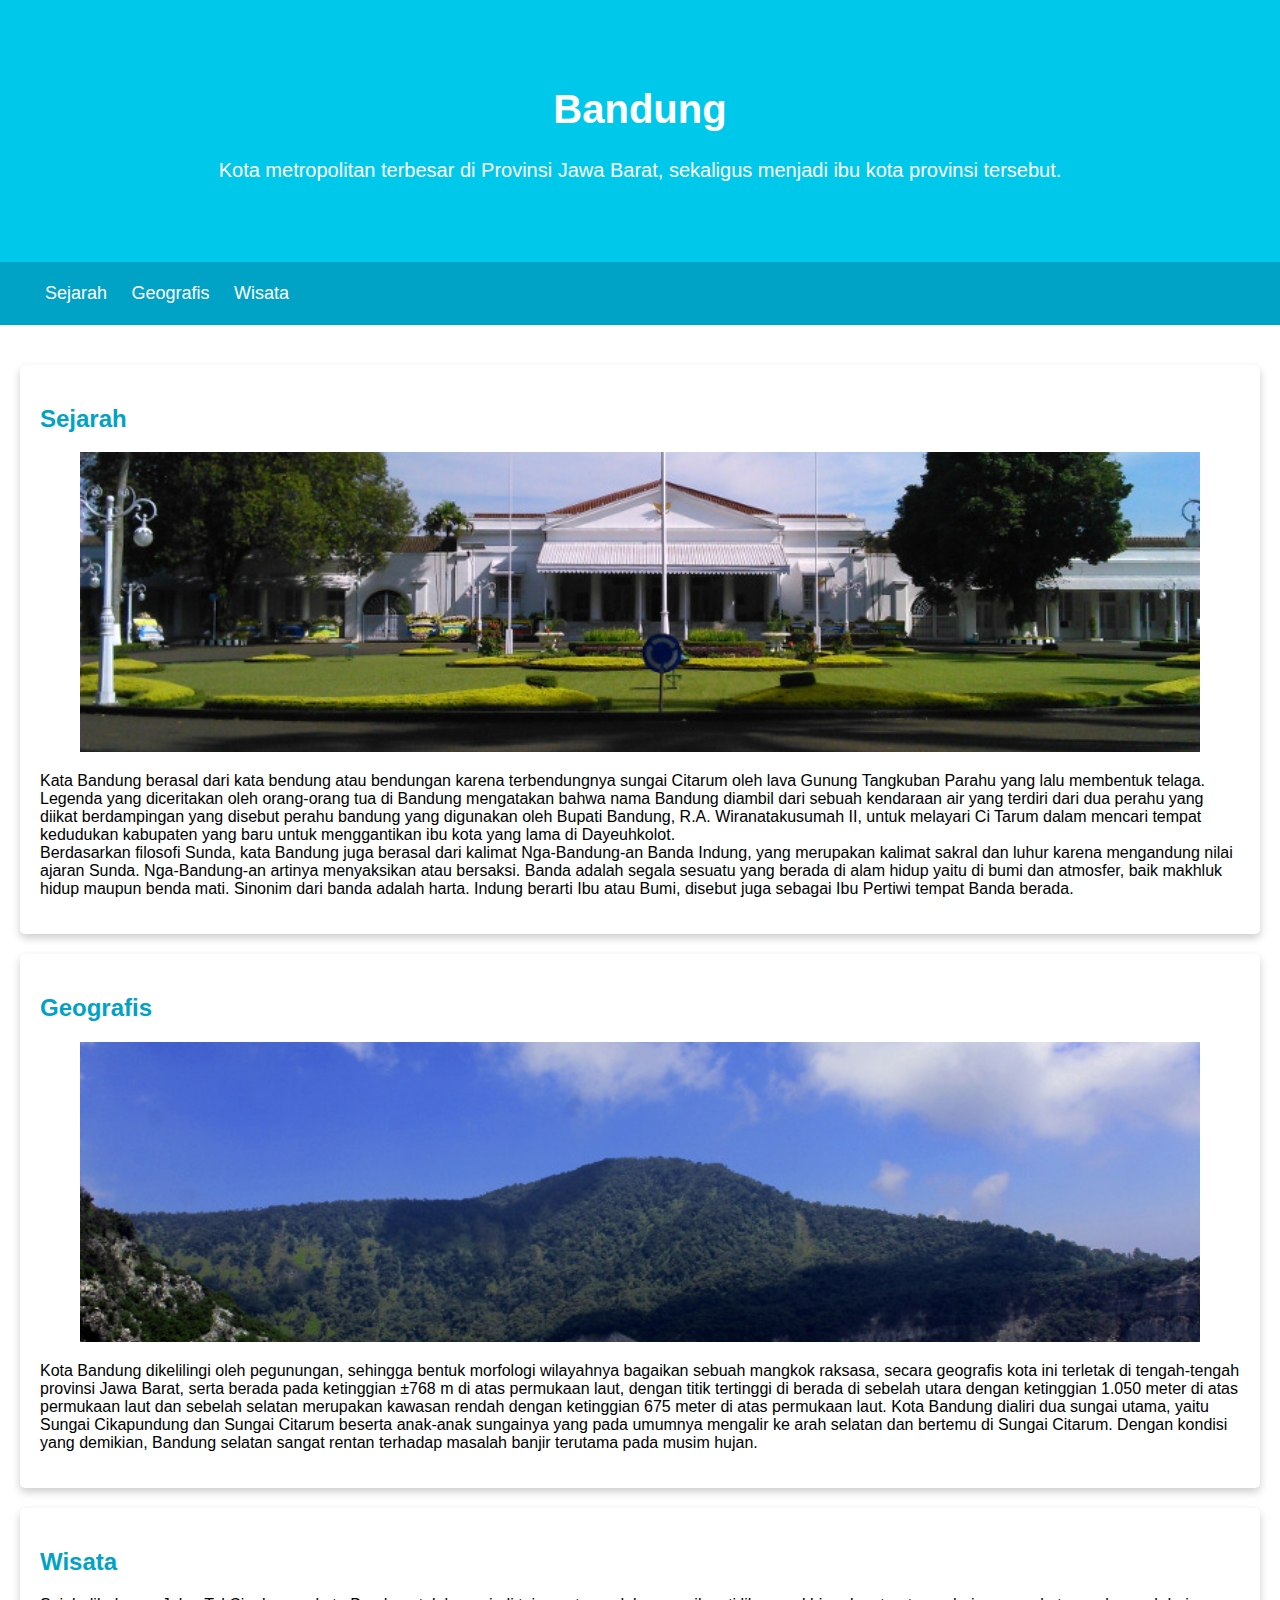
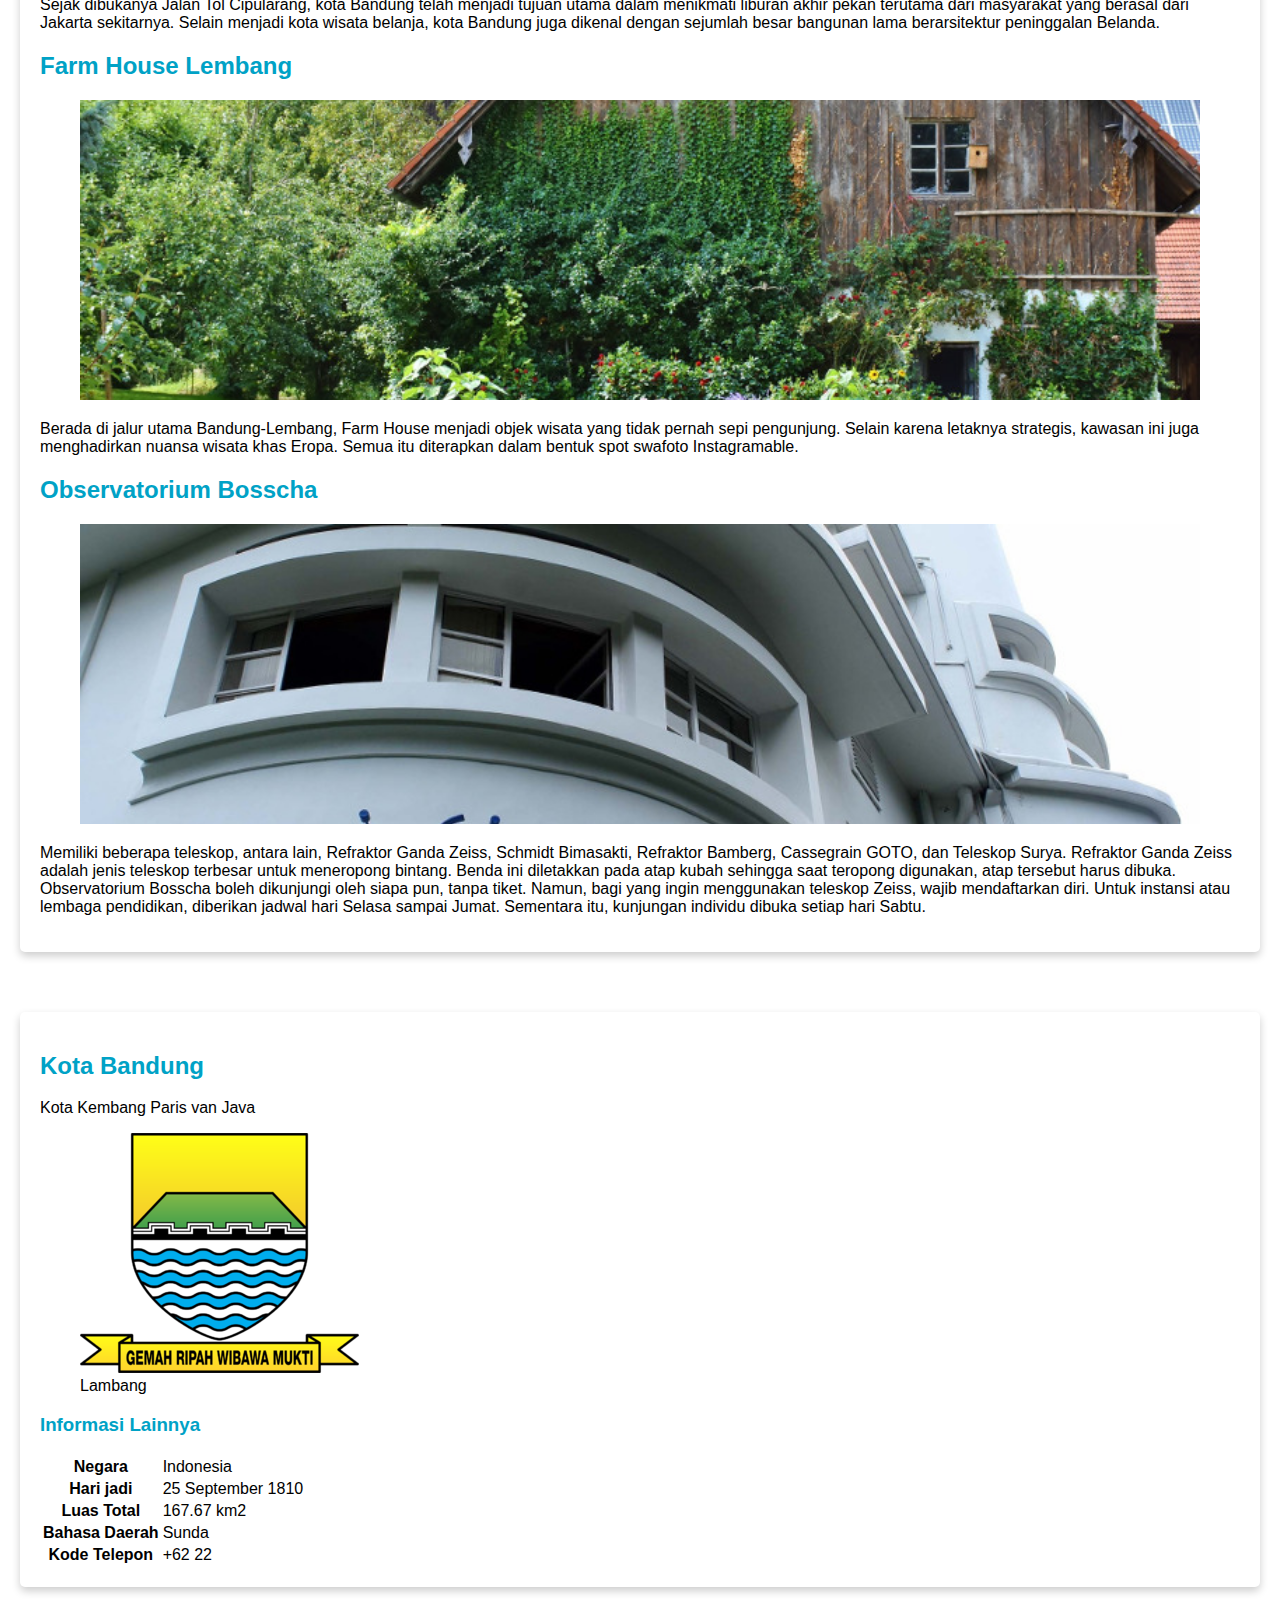
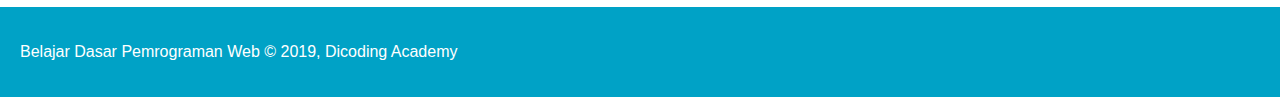
<file: index.html>
<!DOCTYPE html>

<html lang="en">
<head>
    <meta charset="UTF-8">
    <meta http-equiv="X-UA-Compatible" content="IE=edge">
    <meta name="viewport" content="width=device-width, initial-scale=1.0">
    <title>Kota Bandung</title>
    <link rel="stylesheet" href="assets/styles/style.css">

    <div class="jumbotron">
        <h1>Bandung</h1>
        <p>Kota metropolitan terbesar di Provinsi Jawa Barat, sekaligus menjadi ibu kota provinsi tersebut.</p>
    </div>
    <nav>
        <ul>
            <li><a href="#sejarah">Sejarah</a></li> 
            <li><a href="#geografis">Geografis</a></li>
            <li><a href="#wisata">Wisata</a></li>
        </ul>
    </nav>
        
</head>
<body>

    <main>
        <div id="content">
            <article>
                <section class="card">
                    <h2 id=sejarah>Sejarah</h2>
                    <figure>
                        <img src="assets/image/history.jpg" class="featured-image" alt="sejarah">
                    </figure>
                    <p>Kata Bandung berasal dari kata bendung atau bendungan karena terbendungnya sungai Citarum oleh lava Gunung Tangkuban Parahu yang lalu membentuk telaga. Legenda yang diceritakan oleh orang-orang tua di Bandung mengatakan bahwa nama Bandung diambil dari sebuah kendaraan air yang terdiri dari dua perahu yang diikat berdampingan yang disebut perahu bandung yang digunakan oleh Bupati Bandung, R.A. Wiranatakusumah II, untuk melayari Ci Tarum dalam mencari tempat kedudukan kabupaten yang baru untuk menggantikan ibu kota yang lama di Dayeuhkolot.<br>
                    Berdasarkan filosofi Sunda, kata Bandung juga berasal dari kalimat Nga-Bandung-an Banda Indung, yang merupakan kalimat sakral dan luhur karena mengandung nilai ajaran Sunda. Nga-Bandung-an artinya menyaksikan atau bersaksi. Banda adalah segala sesuatu yang berada di alam hidup yaitu di bumi dan atmosfer, baik makhluk hidup maupun benda mati. Sinonim dari banda adalah harta. Indung berarti Ibu atau Bumi, disebut juga sebagai Ibu Pertiwi tempat Banda berada.<br></p>  
                </section>
                <section class="card">
                    <h2 id=geografis>Geografis</h2>
                    <figure>
                        <img src="assets/image/geografis.jpg" class="featured-image" alt="geografis">
                    </figure>
                    <p>Kota Bandung dikelilingi oleh pegunungan, sehingga bentuk morfologi wilayahnya bagaikan sebuah mangkok raksasa, secara geografis kota ini terletak di tengah-tengah provinsi Jawa Barat, serta berada pada ketinggian ±768 m di atas permukaan laut, dengan titik tertinggi di berada di sebelah utara dengan ketinggian 1.050 meter di atas permukaan laut dan sebelah selatan merupakan kawasan rendah dengan ketinggian 675 meter di atas permukaan laut.
                    Kota Bandung dialiri dua sungai utama, yaitu Sungai Cikapundung dan Sungai Citarum beserta anak-anak sungainya yang pada umumnya mengalir ke arah selatan dan bertemu di Sungai Citarum. Dengan kondisi yang demikian, Bandung selatan sangat rentan terhadap masalah banjir terutama pada musim hujan.</p>
                </section>
                <section class="card">
                    <h2 id=wisata>Wisata</h2>
                    <p>Sejak dibukanya Jalan Tol Cipularang, kota Bandung telah menjadi tujuan utama dalam menikmati liburan akhir pekan terutama dari masyarakat yang berasal dari Jakarta sekitarnya. Selain menjadi kota wisata belanja, kota Bandung juga dikenal dengan sejumlah besar bangunan lama berarsitektur peninggalan Belanda.</p>
                    
                    <h2>Farm House Lembang</h2>
                    <figure>
                        <img src="assets/image/farm-house.jpg" class="featured-image" alt="farm house"> 
                    </figure>
                    <p>Berada di jalur utama Bandung-Lembang, Farm House menjadi objek wisata yang tidak pernah sepi pengunjung. Selain karena letaknya strategis, kawasan ini juga menghadirkan nuansa wisata khas Eropa. Semua itu diterapkan dalam bentuk spot swafoto Instagramable.</p>
                    
                    <h2>Observatorium Bosscha</h2>
                    <figure>
                        <img src="assets/image/bosscha.jpg" class="featured-image" alt="bosscha">
                    </figure>
                    <p>Memiliki beberapa teleskop, antara lain, Refraktor Ganda Zeiss, Schmidt Bimasakti, Refraktor Bamberg, Cassegrain GOTO, dan Teleskop Surya. Refraktor Ganda Zeiss adalah jenis teleskop terbesar untuk meneropong bintang. Benda ini diletakkan pada atap kubah sehingga saat teropong digunakan, atap tersebut harus dibuka. Observatorium Bosscha boleh dikunjungi oleh siapa pun, tanpa tiket. Namun, bagi yang ingin menggunakan teleskop Zeiss, wajib mendaftarkan diri. Untuk instansi atau lembaga pendidikan, diberikan jadwal hari Selasa sampai Jumat. Sementara itu, kunjungan individu dibuka setiap hari Sabtu.</p>
                    
                </section>
         
            </article>
        </div>

    </main>

    <aside>
        <article class="card">
            <header class="profile">
                <h2>Kota Bandung</h2>
                <p>Kota Kembang Paris van Java</p>
                <figure>
                    <img src="assets/image/bandung.png" alt="foto-kota-bandung">
                    <figcaption>Lambang</figcaption>
                </figure>
            </header>

            <section>
                <h3>Informasi Lainnya</h3>
                <table>
                    <tr>
                        <th id="info">Negara</th>
                        <td>Indonesia</td>
                    </tr>
                    <tr>
                        <th id="info">Hari jadi</th>
                        <td>25 September 1810</td>
                    </tr>
                    <tr>
                        <th id="info">Luas Total</th>
                        <td>167.67 km2</td>
                    </tr>
                    <tr>
                        <th id="info">Bahasa Daerah</th>
                        <td>Sunda</td>
                    </tr>
                    <tr>
                        <th id="info">Kode Telepon</th>
                        <td>+62 22</td>
                    </tr>
                </table>
            </section>
        </article>
    </aside>

    <footer>
        <p>Belajar Dasar Pemrograman Web &#169; 2019, Dicoding Academy</p>
    </footer>
    
</body>
</html>
</file>
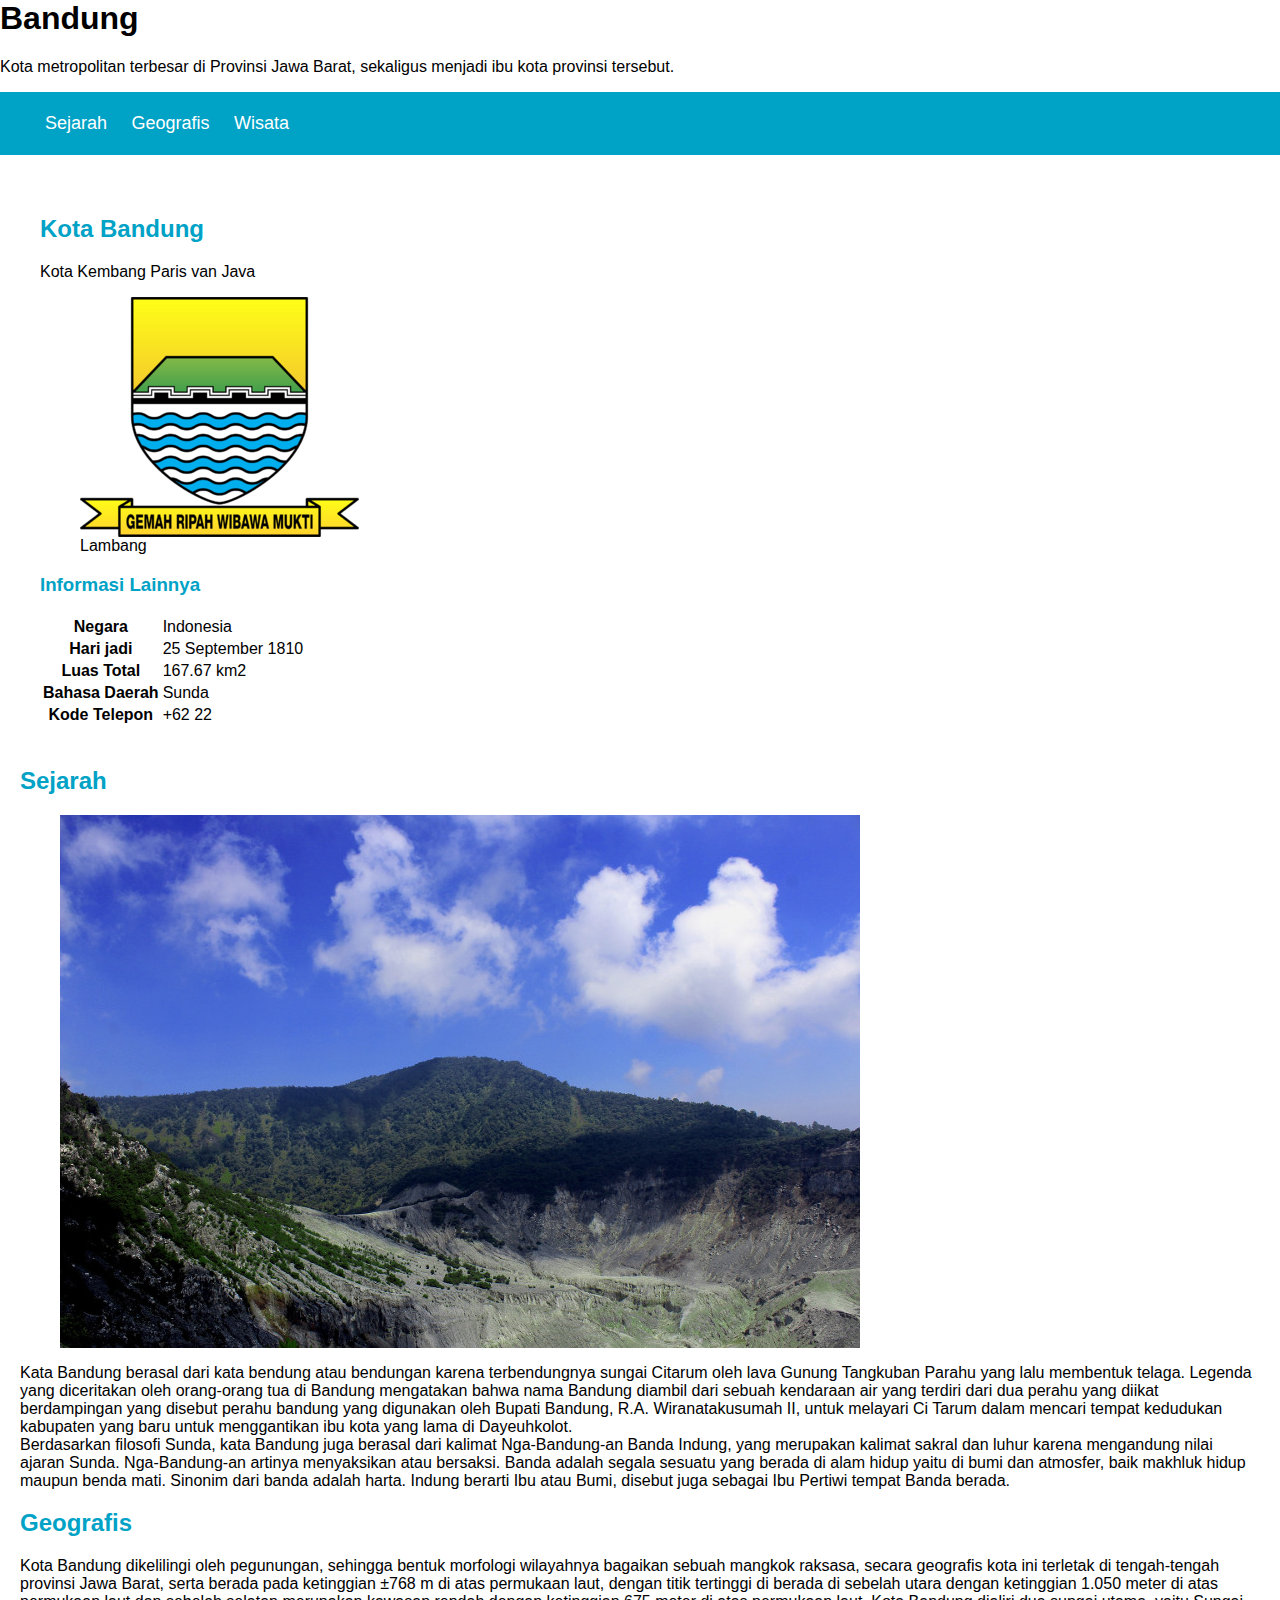
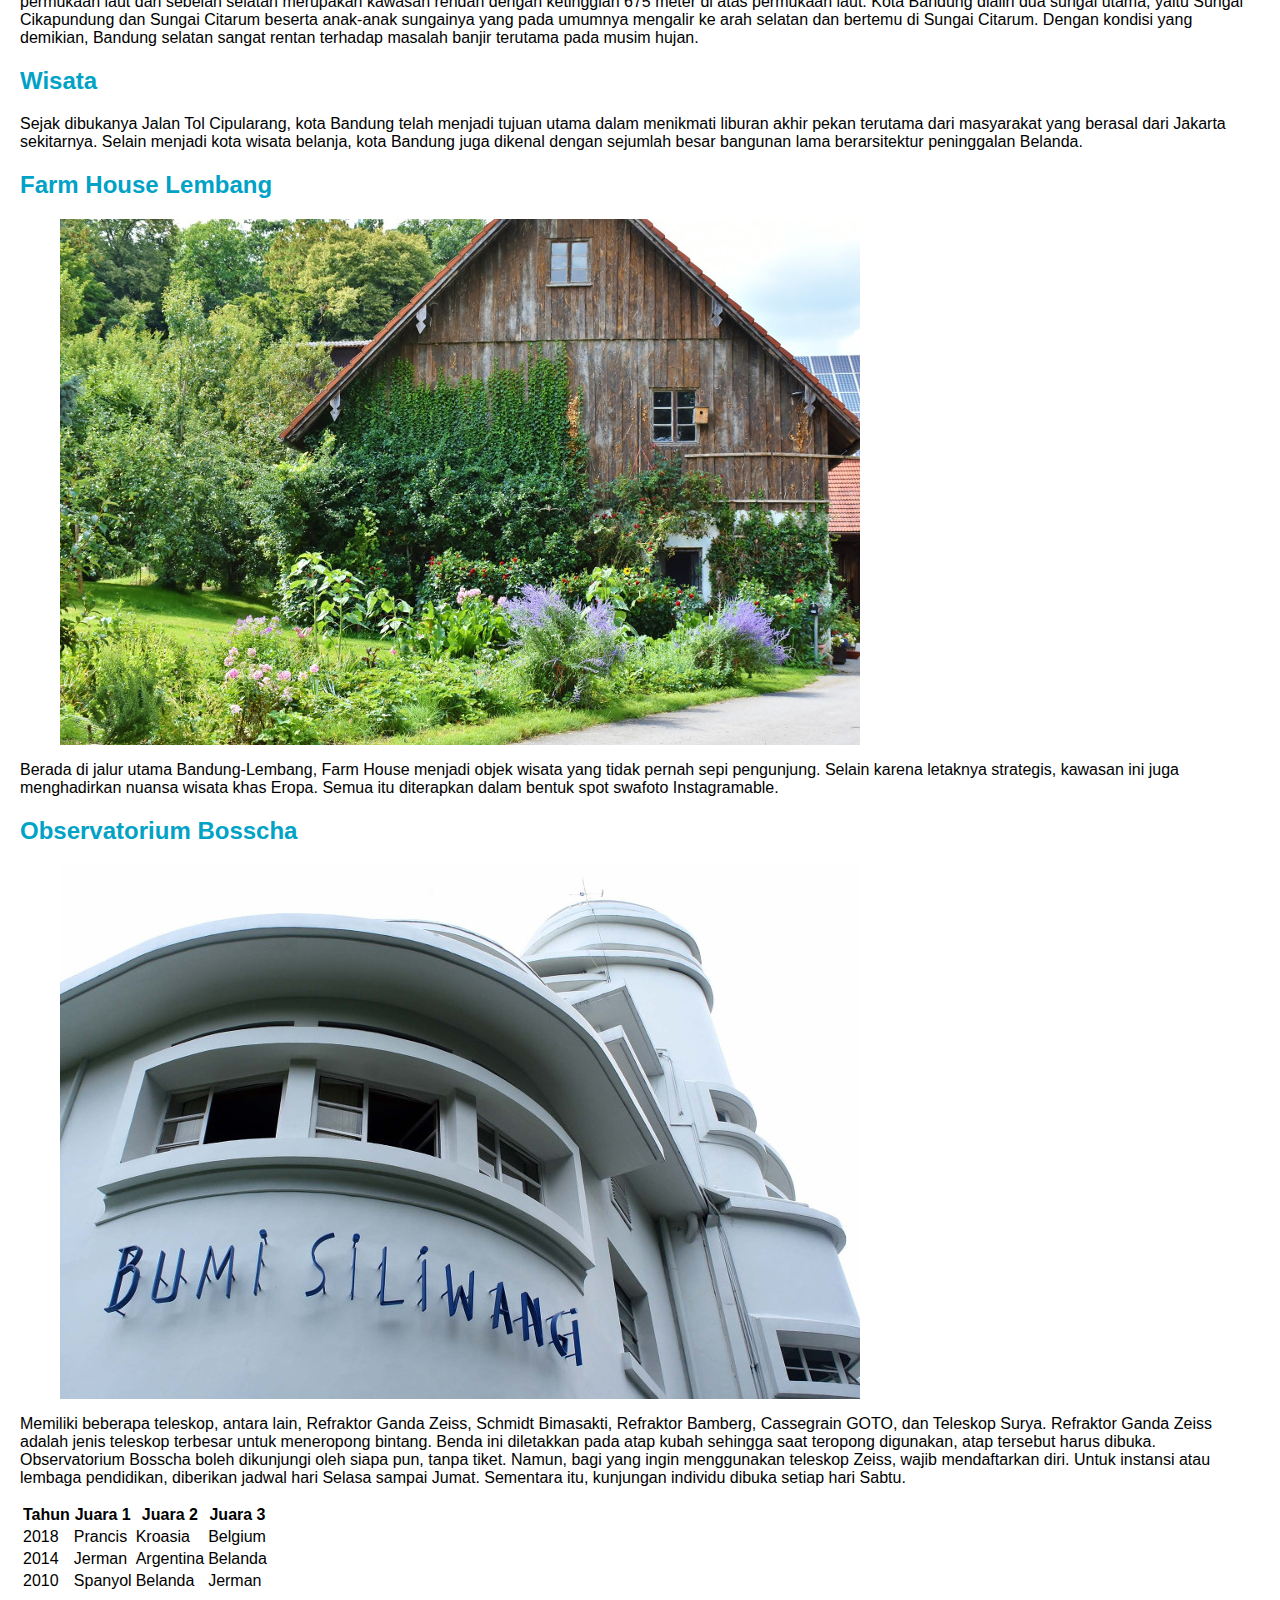
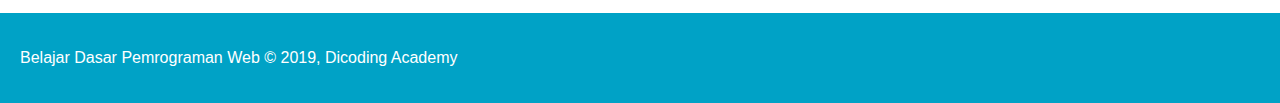
<file: before.html>
<body>
    <head>
        <link rel="stylesheet" href="assets/styles/style.css">

        <h1>Bandung</h1>
        <p>Kota metropolitan terbesar di Provinsi Jawa Barat, sekaligus menjadi ibu kota provinsi tersebut.</p>
        <nav>
            <ul>
                <li><a href="#sejarah">Sejarah</a></li> 
                <li><a href="#geografis">Geografis</a></li>
                <li><a href="#wisata">Wisata</a></li>
            </ul>
        </nav>
    </head>

    <main>
        <aside>
            <article>
                <header>
                    <h2>Kota Bandung</h2>
                    <p>Kota Kembang Paris van Java</p>
                    <figure>
                        <img src="assets/image/bandung.png">
                        <figcaption>Lambang</figcaption>
                    </figure>
                </header>

                <section>
                    <h3>Informasi Lainnya</h3>
                    <table>
                        <tr>
                            <th>Negara</th>
                            <td>Indonesia</td>
                        </tr>
                        <tr>
                            <th>Hari jadi</th>
                            <td>25 September 1810</td>
                        </tr>
                        <tr>
                            <th>Luas Total</th>
                            <td>167.67 km2</td>
                        </tr>
                        <tr>
                            <th>Bahasa Daerah</th>
                            <td>Sunda</td>
                        </tr>
                        <tr>
                            <th>Kode Telepon</th>
                            <td>+62 22</td>
                        </tr>
                    </table>
                </section>
            </article>
        </aside>

        <div>
            <article>
                <section>
                    <h2 id=sejarah>Sejarah</h2>
                    <figure>
                        <img src="assets/image/geografis.jpg" alt="geografis">
                    </figure>
                    
                    <p>Kata Bandung berasal dari kata bendung atau bendungan karena terbendungnya sungai Citarum oleh lava Gunung Tangkuban Parahu yang lalu membentuk telaga. Legenda yang diceritakan oleh orang-orang tua di Bandung mengatakan bahwa nama Bandung diambil dari sebuah kendaraan air yang terdiri dari dua perahu yang diikat berdampingan yang disebut perahu bandung yang digunakan oleh Bupati Bandung, R.A. Wiranatakusumah II, untuk melayari Ci Tarum dalam mencari tempat kedudukan kabupaten yang baru untuk menggantikan ibu kota yang lama di Dayeuhkolot.<br>
                    Berdasarkan filosofi Sunda, kata Bandung juga berasal dari kalimat Nga-Bandung-an Banda Indung, yang merupakan kalimat sakral dan luhur karena mengandung nilai ajaran Sunda. Nga-Bandung-an artinya menyaksikan atau bersaksi. Banda adalah segala sesuatu yang berada di alam hidup yaitu di bumi dan atmosfer, baik makhluk hidup maupun benda mati. Sinonim dari banda adalah harta. Indung berarti Ibu atau Bumi, disebut juga sebagai Ibu Pertiwi tempat Banda berada.<br></p>  
                </section>
                <section>
                    <h2 id=geografis>Geografis</h2>
                    <p>Kota Bandung dikelilingi oleh pegunungan, sehingga bentuk morfologi wilayahnya bagaikan sebuah mangkok raksasa, secara geografis kota ini terletak di tengah-tengah provinsi Jawa Barat, serta berada pada ketinggian ±768 m di atas permukaan laut, dengan titik tertinggi di berada di sebelah utara dengan ketinggian 1.050 meter di atas permukaan laut dan sebelah selatan merupakan kawasan rendah dengan ketinggian 675 meter di atas permukaan laut.
                    Kota Bandung dialiri dua sungai utama, yaitu Sungai Cikapundung dan Sungai Citarum beserta anak-anak sungainya yang pada umumnya mengalir ke arah selatan dan bertemu di Sungai Citarum. Dengan kondisi yang demikian, Bandung selatan sangat rentan terhadap masalah banjir terutama pada musim hujan.</p>
                </section>
                <section>
                    <h2 id=wisata>Wisata</h2>
                    <p>Sejak dibukanya Jalan Tol Cipularang, kota Bandung telah menjadi tujuan utama dalam menikmati liburan akhir pekan terutama dari masyarakat yang berasal dari Jakarta sekitarnya. Selain menjadi kota wisata belanja, kota Bandung juga dikenal dengan sejumlah besar bangunan lama berarsitektur peninggalan Belanda.</p>
                </section>
                <section>
                    <h2>Farm House Lembang</h2>
                    <figure>
                        <img src="assets/image/farm-house.jpg" alt="farm house"> 
                    </figure>
                    <p>Berada di jalur utama Bandung-Lembang, Farm House menjadi objek wisata yang tidak pernah sepi pengunjung. Selain karena letaknya strategis, kawasan ini juga menghadirkan nuansa wisata khas Eropa. Semua itu diterapkan dalam bentuk spot swafoto Instagramable.</p>
                </section>
                <section>
                    <h2>Observatorium Bosscha</h2>
                    <figure>
                        <img src="assets/image/bosscha.jpg" alt="bosscha">
                    </figure>
                    <p>Memiliki beberapa teleskop, antara lain, Refraktor Ganda Zeiss, Schmidt Bimasakti, Refraktor Bamberg, Cassegrain GOTO, dan Teleskop Surya. Refraktor Ganda Zeiss adalah jenis teleskop terbesar untuk meneropong bintang. Benda ini diletakkan pada atap kubah sehingga saat teropong digunakan, atap tersebut harus dibuka. Observatorium Bosscha boleh dikunjungi oleh siapa pun, tanpa tiket. Namun, bagi yang ingin menggunakan teleskop Zeiss, wajib mendaftarkan diri. Untuk instansi atau lembaga pendidikan, diberikan jadwal hari Selasa sampai Jumat. Sementara itu, kunjungan individu dibuka setiap hari Sabtu.</p>
                </section>
            </article>
        </div>

        <div>
            <table>
                <tr>
                    <th>Tahun</th>
                    <th>Juara 1</th>
                    <th>Juara 2</th>
                    <th>Juara 3</th>
                </tr>
                <tr>
                    <td>2018</td>
                    <td>Prancis</td>
                    <td>Kroasia</td>
                    <td>Belgium</td>
                </tr>
                <tr>
                    <td>2014</td>
                    <td>Jerman</td>
                    <td>Argentina</td>
                    <td>Belanda</td>
                </tr>
                <tr>
                    <td>2010</td>
                    <td>Spanyol</td>
                    <td>Belanda</td>
                    <td>Jerman</td>
                </tr>
            </table>
        </div>
    </main>

    <footer>
        <p>Belajar Dasar Pemrograman Web &#169; 2019, Dicoding Academy</p>
    </footer>
</body>
</file>
<file: assets/styles/style.css>
body{
    font-family: sans-serif;
    margin: 0;
    padding: 0;
}

main {
    padding: 20px;
}

h2{
    color: #00a2c6;
}

h3{
    color: #00a2c6;
}


footer{
    padding: 20px;
    color: white;
    background-color: #00a2c6;
}

.featured-image {
    width: 100%;
    max-height: 300px;
    object-fit: cover;
    object-position: center;
}

.profile {
    object-position: center;
}

.card {
    box-shadow: 0 4px 8px 0 rgba(0, 0, 0, 0.2);
    border-radius: 5px;
    padding: 20px;
    margin-top: 20px;
}

.jumbotron {
    font-size: 20px;
    padding: 60px;
    background-color: #00c8eb;
    text-align: center;
    color: white;
}

nav {
    background-color: #00a2c6;
    padding: 5px;
}

nav li {
    display: inline;
    list-style-type: none;
    margin-right: 20px;
}

nav a {
    font-size: 18px;
    font-weight: 400;
    text-decoration: none;
    color: white;
}

aside {
    padding: 20px;
}
</file>
